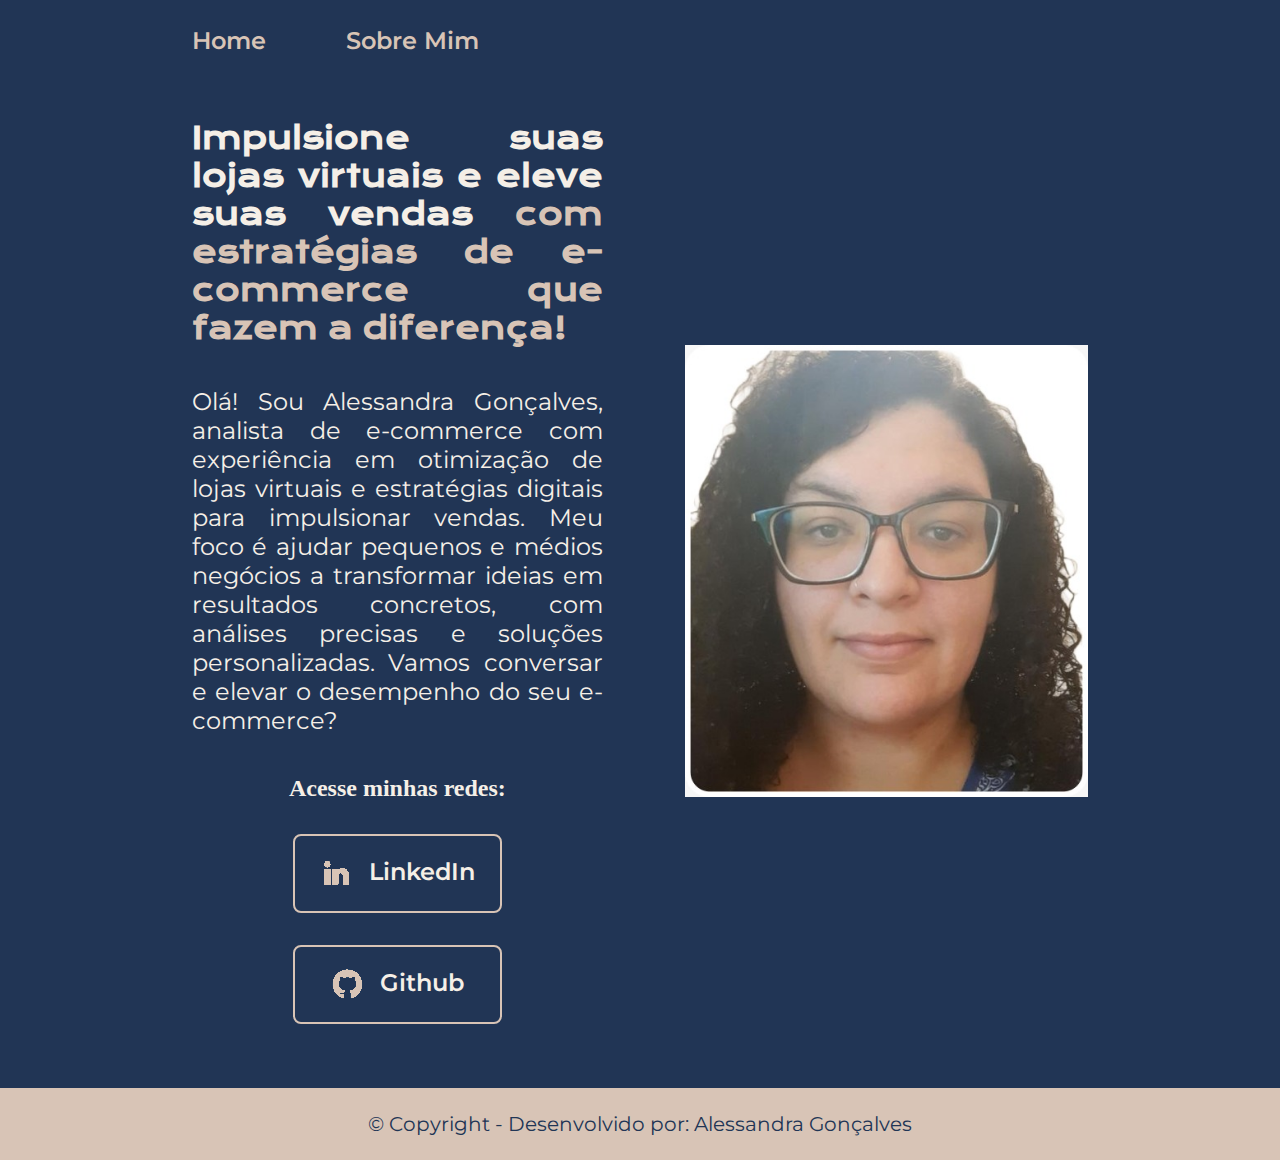
<file: Portifolio/index.html>
<!DOCTYPE html>
<html lang="pt-br">
<head>
    <meta charset="UTF-8">
    <meta http-equiv="X-UA-Compatible" content="IE=edge">
    <meta name="viewport" content="width=device-width, initial-scale=1.0">
    <title>Portifólio</title>
    <link rel="stylesheet" href="./styles/style.css">
</head>
<body>
    <header class="cabecalho">
        <nav class="cabecalho__menu">
            <a class="cabecalho__menu__link" href="index.html">Home</a>
            <a class="cabecalho__menu__link" href="about.html">Sobre Mim</a>
        </nav>
    </header>
    <main class="apresentacao">
        <section class="apresentacao__conteudo">
            <h1 class="apresentacao__conteudo__titulo">Impulsione suas lojas virtuais e eleve suas vendas
                <strong class="titulo-destaque">com estratégias de e-commerce que fazem a diferença!</strong></h1>
            <p class="apresentacao__conteudo__texto">Olá! Sou Alessandra Gonçalves, analista de e-commerce com experiência em otimização de lojas virtuais e estratégias digitais para impulsionar vendas.
                Meu foco é ajudar pequenos e médios negócios a transformar ideias em resultados concretos, com análises precisas e soluções personalizadas. 
                Vamos conversar e elevar o desempenho do seu e-commerce?</p>
            <div class="apresentacao__links">
            <h2 class="apresentacao__links_subtitulo">Acesse minhas redes:</h2>
            <a class="apresentacao__links__navegacao" href="https://www.linkedin.com/in/alessandra-gon%C3%A7alves-dos-santos-1869b924/">
                <img src="./assets/linkedin.png">
                LinkedIn</a>
            <a class="apresentacao__links__navegacao" href="https://github.com/Alessandrags">
                <img src="./assets/github.png">
                Github</a>
            </div>
        </section>
        <img class="apresentacao__imagem" src="./assets/foto2.jpeg" alt="Foto da Alessandra Gonçalves">
    </main>
    <footer class="rodape">
        <p>© Copyright - Desenvolvido por: Alessandra Gonçalves </p>
    </footer>
</body>
</html>
</file>
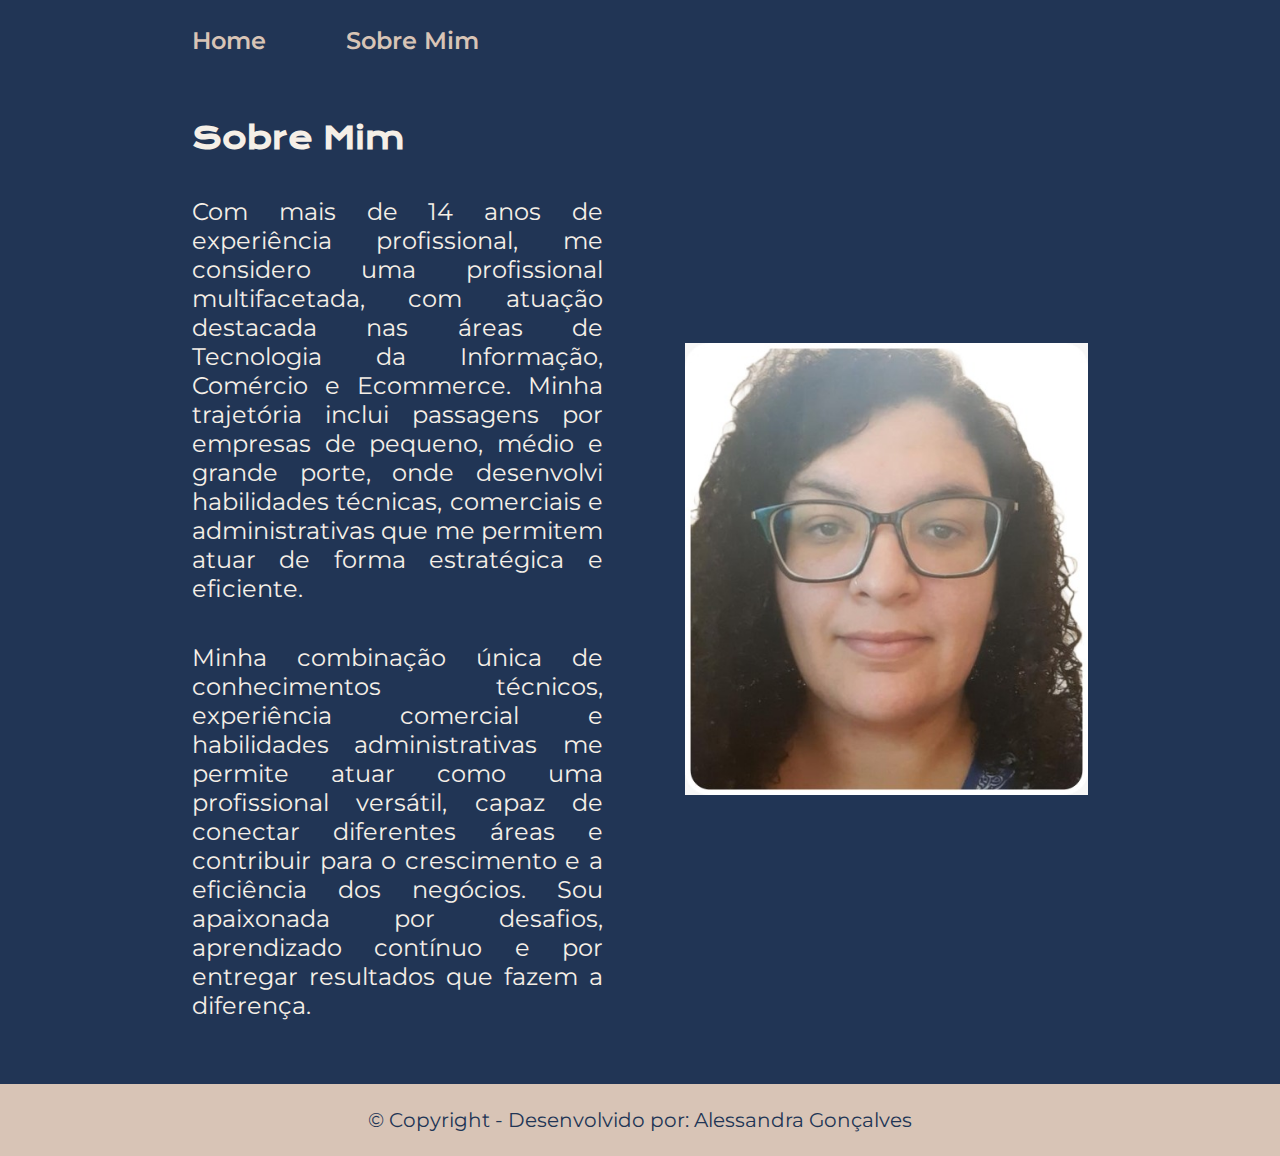
<file: Portifolio/about.html>
<!DOCTYPE html>
<html lang="pt-br">
<head>
    <meta charset="UTF-8">
    <meta name="viewport" content="width=device-width, initial-scale=1.0">
    <title>Sobre Mim</title>
    <link rel="stylesheet" href="./styles/style.css">
</head>
<body>
    <header class="cabecalho">
        <nav class="cabecalho__menu">
            <a class="cabecalho__menu__link" href="index.html">Home</a>
            <a class="cabecalho__menu__link" href="about.html">Sobre Mim</a>
        </nav>
    </header>
    <main class="apresentacao">
        <section class="apresentacao__conteudo">
            <h1 class="apresentacao__conteudo__titulo">Sobre Mim</h1>
            <p class="apresentacao__conteudo__texto">Com mais de 14 anos de experiência profissional, me considero uma profissional multifacetada, com atuação destacada
                nas áreas de Tecnologia da Informação, Comércio e Ecommerce. Minha trajetória inclui passagens por empresas de 
                pequeno, médio e grande porte, onde desenvolvi habilidades técnicas, comerciais e administrativas que me permitem 
                atuar de forma estratégica e eficiente.</p>
            <p class="apresentacao__conteudo__texto">Minha combinação única de conhecimentos técnicos, experiência comercial e habilidades administrativas me permite
                atuar como uma profissional versátil, capaz de conectar diferentes áreas e contribuir para o crescimento e a 
                eficiência dos negócios. Sou apaixonada por desafios, aprendizado contínuo e por entregar resultados que fazem a 
                diferença.</p>
        </section>
        <img class="apresentacao__imagem" src="./assets/foto2.jpeg" alt="Foto da Alessandra Gonçalves">
    </main>
    <footer class="rodape">
        <p>© Copyright - Desenvolvido por: Alessandra Gonçalves </p>
    </footer>
</body>
</html>
</file>
<file: Portifolio/styles/style.css>
@import url('https://fonts.googleapis.com/css2?family=Krona+One&family=Montserrat:ital,wght@0,100..900;1,100..900&display=swap');

:root{
    --cor-primaria: #213555;
    --cor-secundaria: #F5EFE7;
    --cor-terciaria: #D8C4B6;
    --cor-hover: #3E5879;

    --fonte-primaria:'Krona One', sans-serif;
    --fonte-secundaria:'Montserrat', sans-serif;

}

* {
    margin: 0;
    padding: 0;
}

body {
    box-sizing: border-box;
    background-color: var(--cor-primaria);
    color: var(--cor-secundaria);

}

.cabecalho {
padding: 2% 0% 0% 15%;
}

.cabecalho__menu{
    display:flex;
    gap: 80px;
}

.cabecalho__menu__link {
    font-family: var(--fonte-secundaria);
    font-size: 1.5rem;
    font-weight: 600;
    color: var(--cor-terciaria);
    text-decoration: none;
}

.apresentacao {
    padding: 5% 15%;
    display: flex;
    align-items: center;
    justify-content:space-between;
    gap: 82px;
}

.apresentacao__conteudo {
    width: 50%;
    display: flex;
    flex-direction: column;
    gap: 40px;
    text-align: justify;
}

.apresentacao__conteudo__titulo {
    font-size: 1.87rem;
    font-family: var(--fonte-primaria);
}

.titulo-destaque {
    color:var(--cor-terciaria);
} 

.apresentacao__conteudo__texto {
    font-size: 1.5rem;
    font-family:var(--fonte-secundaria);

}

.apresentacao__links{
    display: flex;
    flex-direction: column;
    align-items: center;
    justify-content: space-between;
    gap: 32px;
}

.apresentacao__links__subtitulo {
    font-family: var(--fonte-primaria);
    font-weight: 400;
    font-size: 1.5rem;
}

.apresentacao__links__navegacao {
    display: flex;
    justify-content: center;
    gap: 16px;
    width: 50%;
    text-align: center;
    border: 2px solid var(--cor-terciaria);
    border-radius: 8px;
    font-weight: 600;
    font-size: 1.5rem;
    padding: 21.5px 0;
    text-decoration: none;
    color: var(--cor-secundaria);
    font-family:var(--fonte-secundaria);
}

.apresentacao__links__link:hover {
    background-color:var(--cor-hover);
    border: 2px solid var(--cor-secundaria);
    padding: 3% 0;
    color: var(--cor-terciaria);
    transition: background-color 0.3s ease;
    cursor: pointer;
}

.apresentacao__imagem{
    width: 45%;
}

.rodape {
    padding: 24px;
    color: var(--cor-primaria);
    background-color: var(--cor-terciaria);
    text-align: center;
    font-family: var(--fonte-secundaria);
    font-size: 1.25rem;
    font-weight: 400;
}

@media (max-width: 1200px) {
    .cabecalho {
        padding: 10%;
    }

    .cabecalho__menu {
        justify-content: center;
    }

    .apresentacao{
        flex-direction: column-reverse;
        padding: 5%;
    }
}

.apresentacao__conteudo {
    width: auto;
}
</file>
